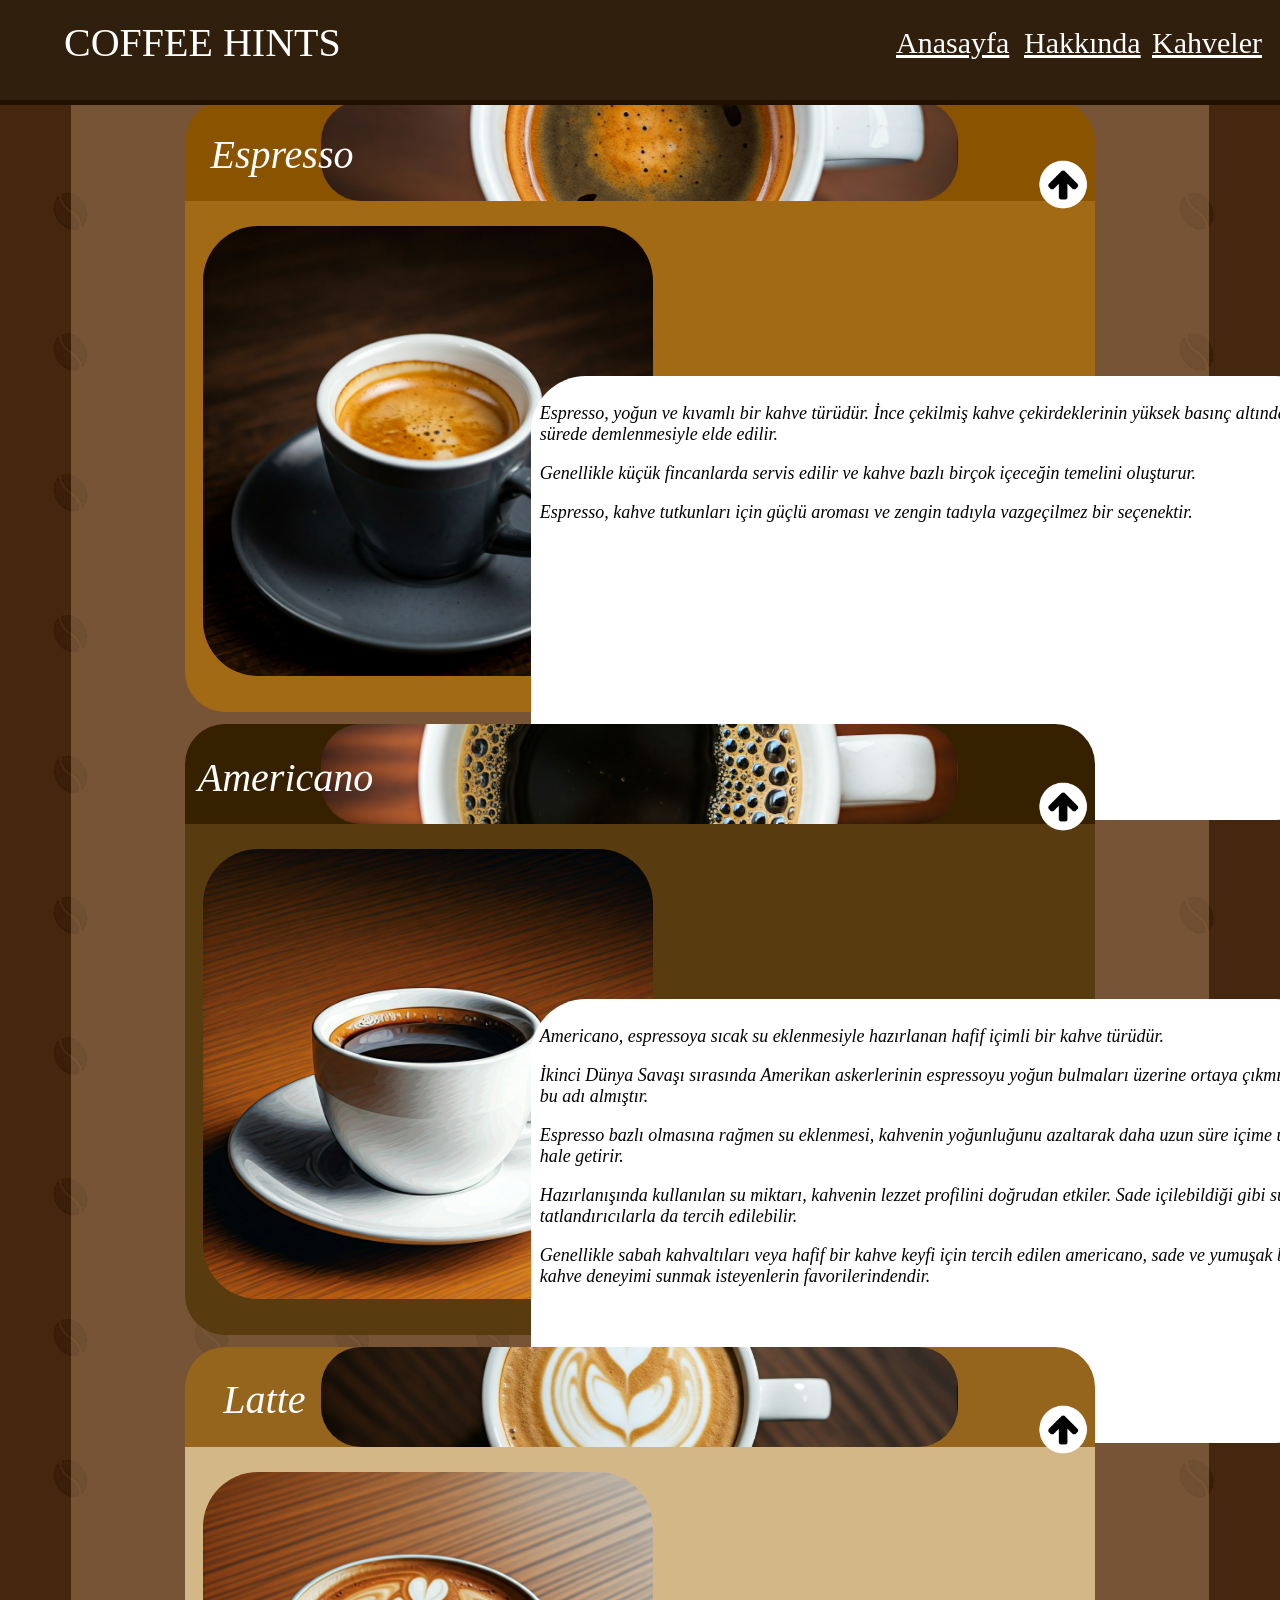
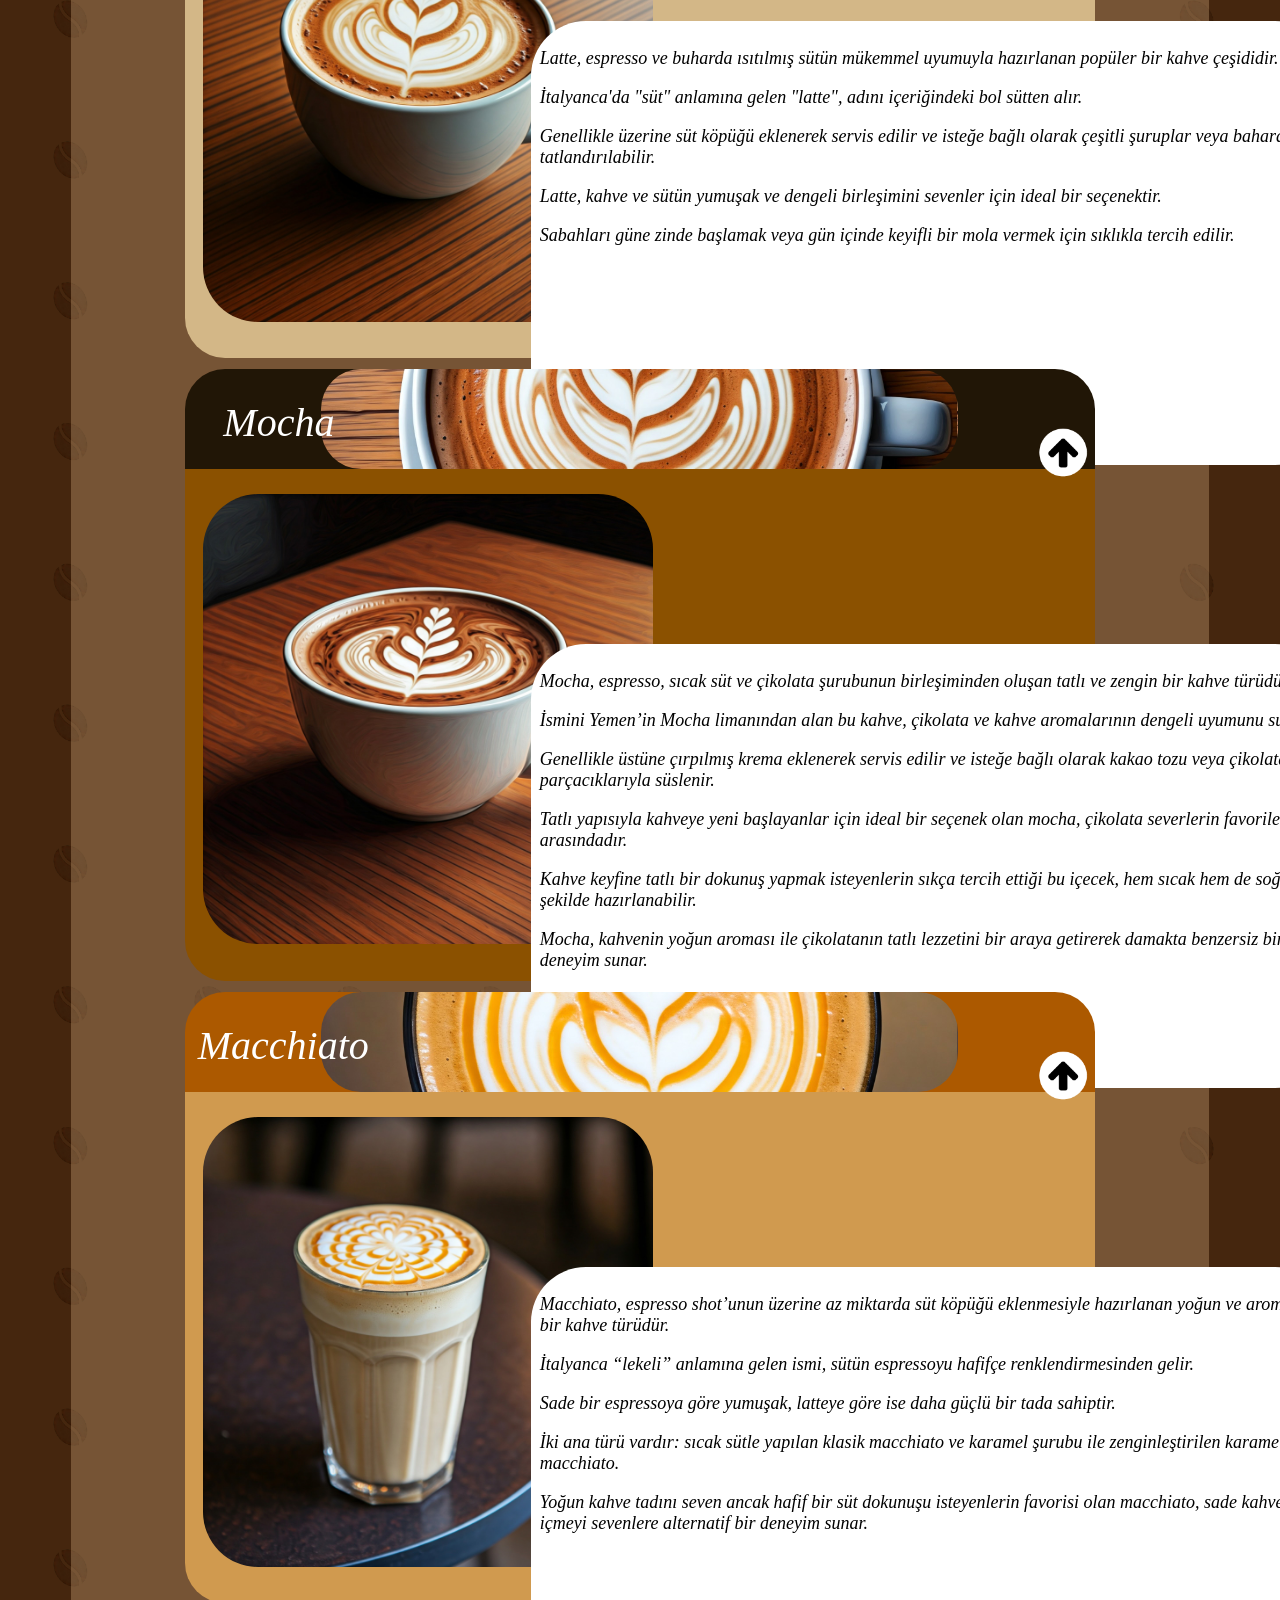
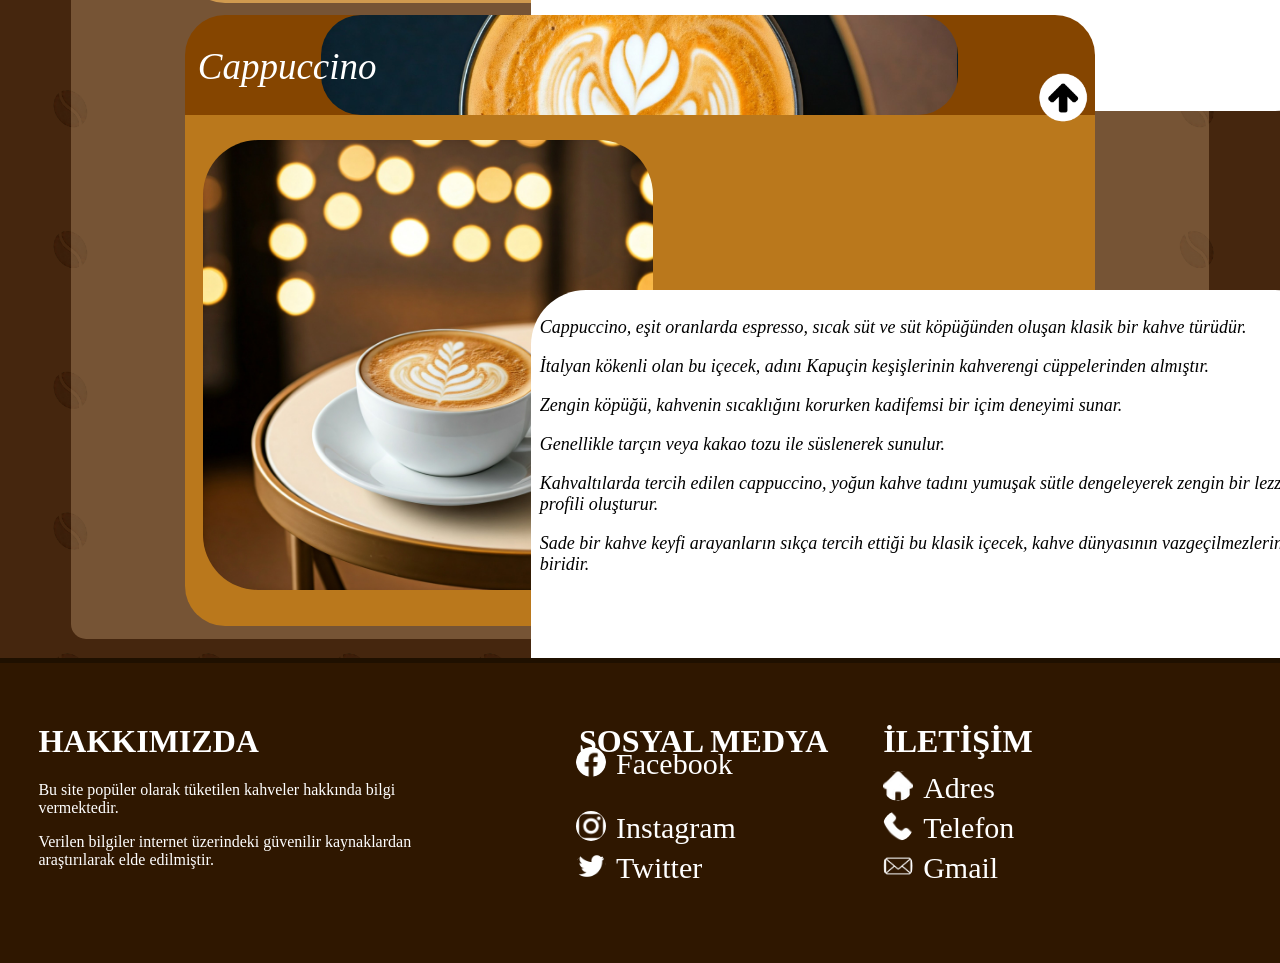
<file: Web_Sitelerim/Coffee_Hints/index.html>
<!DOCTYPE html>
<html lang="en">
<head>
    <meta charset="UTF-8">
    <meta name="viewport" content="width=device-vidth, initial-scale=1.0">
    <title>Coffee Hints</title>
    <link rel="stylesheet" href="style.css">
    <link rel="icon" href="images/site_background_coffee.png" type="image/png">
</head>
<body>
<!--////////////////////////////////////////////////////////HEADER/////////////////////////////////////////////////////////////////////////////////////////////-->
    <header>
        <div id="header">
            <div id="Namespace"> <a href="">COFFEE HINTS</a></div>
            <div>
                <p id="anasayfa" class="links"><u><a href="">Anasayfa</a></u></p>
                <p id="hakkinda" class="links"><u><a href="">Hakkında</a></u></p>
                <p id="kahveler" class="links"><u><a href="">Kahveler</a></u></p>
            </div>
        </div>
    </header>
 <!--////////////////////////////////////////////////////////COFFIES/////////////////////////////////////////////////////////////////////////////////////////////-->
    <div id="background">
        <div id="espresso" class="coftitle">
            <div class="coftext"><p>Espresso</p></div>
            <div id="esphoto" class="titlephoto"></div>
            <button onclick="esbutton()" style="background: none; border: 0px; outline: none;">
                <div id="esbutton" class="cofbutton"></div>
            </button>
        </div>
 <!--////////////////////////////////////////////////////////ESPRESSO/////////////////////////////////////////////////////////////////////////////////////////////-->
        <div id="esbox" class="cofbox">
            <div id="esboxphoto" class="cofphoto"></div> 
            <div id="esboxinfo" class="cofinfo">
                <div class="cofinfotext">
                    <p>Espresso, yoğun ve kıvamlı bir kahve türüdür. İnce çekilmiş kahve çekirdeklerinin yüksek basınç altında kısa sürede demlenmesiyle elde edilir.</p>
                    <p>Genellikle küçük fincanlarda servis edilir ve kahve bazlı birçok içeceğin temelini oluşturur.</p>
                    <p>Espresso, kahve tutkunları için güçlü aroması ve zengin tadıyla vazgeçilmez bir seçenektir.</p>
                </div>
            </div>
        </div>
 <!--////////////////////////////////////////////////////////AMERICANO/////////////////////////////////////////////////////////////////////////////////////////////-->
        <div id="americano" class="coftitle">
            <div id="ametext" class="coftext"><p>Americano</p></div>
            <div id="amephoto" class="titlephoto"></div>
            <button onclick="amebutton()" style="background: none; border: 0px; outline: none;"><div id="amebutton" class="cofbutton"></div></button>
        </div>

        <div id="amebox" class="cofbox">
            <div id="ameboxphoto" class="cofphoto"></div>
            <div id="ameboxinfo" class="cofinfo">
                <div class="cofinfotext">
                    <p>Americano, espressoya sıcak su eklenmesiyle hazırlanan hafif içimli bir kahve türüdür.</p>
                    <p>İkinci Dünya Savaşı sırasında Amerikan askerlerinin espressoyu yoğun bulmaları üzerine ortaya çıkmış ve bu adı almıştır.</p>
                    <p>Espresso bazlı olmasına rağmen su eklenmesi, kahvenin yoğunluğunu azaltarak daha uzun süre içime uygun hale getirir.</p>
                    <p>Hazırlanışında kullanılan su miktarı, kahvenin lezzet profilini doğrudan etkiler. Sade içilebildiği gibi süt veya tatlandırıcılarla da tercih edilebilir.</p>
                    <p>Genellikle sabah kahvaltıları veya hafif bir kahve keyfi için tercih edilen americano, sade ve yumuşak bir kahve deneyimi sunmak isteyenlerin favorilerindendir.</p>
                </div>
            </div>
        </div>
 <!--////////////////////////////////////////////////////////LATTE/////////////////////////////////////////////////////////////////////////////////////////////-->
        <div id="latte" class="coftitle">
            <div id="latext" class="coftext"><p>Latte</p></div>
            <div id="laphoto" class="titlephoto"></div>
            <button onclick="labutton()" style="background: none; border: 0px; outline: none;"><div id="labutton" class="cofbutton"></div></button>
        </div>

        <div id="labox" class="cofbox">
            <div id="laboxphoto" class="cofphoto"></div>
            <div id="laboxinfo" class="cofinfo">
                <div class="cofinfotext">
                    <p>Latte, espresso ve buharda ısıtılmış sütün mükemmel uyumuyla hazırlanan popüler bir kahve çeşididir.</p>
                    <p>İtalyanca'da "süt" anlamına gelen "latte", adını içeriğindeki bol sütten alır.</p>
                    <p>Genellikle üzerine süt köpüğü eklenerek servis edilir ve isteğe bağlı olarak çeşitli şuruplar veya baharatlarla tatlandırılabilir.</p>
                    <p>Latte, kahve ve sütün yumuşak ve dengeli birleşimini sevenler için ideal bir seçenektir.</p>
                    <p>Sabahları güne zinde başlamak veya gün içinde keyifli bir mola vermek için sıklıkla tercih edilir.</p>
                </div>
            </div>
        </div>
 <!--////////////////////////////////////////////////////////MOCHA/////////////////////////////////////////////////////////////////////////////////////////////-->
        <div id="mocha" class="coftitle">
            <div id="motext" class="coftext"><p>Mocha</p></div>
            <div id="mophoto" class="titlephoto"></div>
            <button onclick="mobutton()" style="background: none; border: 0px; outline: none;"><div id="mobutton" class="cofbutton"></div></button>
        </div>

        <div id="mobox" class="cofbox">
            <div id="moboxphoto" class="cofphoto"></div>
            <div id="moboxinfo" class="cofinfo">
                <div class="cofinfotext">
                    <p>Mocha, espresso, sıcak süt ve çikolata şurubunun birleşiminden oluşan tatlı ve zengin bir kahve türüdür.</p>
                    <p>İsmini Yemen’in Mocha limanından alan bu kahve, çikolata ve kahve aromalarının dengeli uyumunu sunar.</p>
                    <p>Genellikle üstüne çırpılmış krema eklenerek servis edilir ve isteğe bağlı olarak kakao tozu veya çikolata parçacıklarıyla süslenir.</p>
                    <p>Tatlı yapısıyla kahveye yeni başlayanlar için ideal bir seçenek olan mocha, çikolata severlerin favorileri arasındadır.</p>
                    <p>Kahve keyfine tatlı bir dokunuş yapmak isteyenlerin sıkça tercih ettiği bu içecek, hem sıcak hem de soğuk şekilde hazırlanabilir.</p>
                    <p>Mocha, kahvenin yoğun aroması ile çikolatanın tatlı lezzetini bir araya getirerek damakta benzersiz bir deneyim sunar.</p>
                </div>
            </div>
        </div>
<!--////////////////////////////////////////////////////////MACCHIATO/////////////////////////////////////////////////////////////////////////////////////////////-->
        <div id="macchiato" class="coftitle">
            <div id="matext" class="coftext"><p>Macchiato</p></div>
            <div id="maphoto" class="titlephoto"></div>
            <button onclick="mabutton()" style="background: none; border: 0px; outline: none;"><div id="mabutton" class="cofbutton"></div></button>
        </div>

        <div id="mabox" class="cofbox">
            <div id="maboxphoto" class="cofphoto"></div>
            <div id="maboxinfo" class="cofinfo">
                <div class="cofinfotext">
                    <p>Macchiato, espresso shot’unun üzerine az miktarda süt köpüğü eklenmesiyle hazırlanan yoğun ve aromatik bir kahve türüdür.</p>
                    <p>İtalyanca “lekeli” anlamına gelen ismi, sütün espressoyu hafifçe renklendirmesinden gelir.</p>
                    <p>Sade bir espressoya göre yumuşak, latteye göre ise daha güçlü bir tada sahiptir.</p>
                    <p>İki ana türü vardır: sıcak sütle yapılan klasik macchiato ve karamel şurubu ile zenginleştirilen karamel macchiato.</p>
                    <p>Yoğun kahve tadını seven ancak hafif bir süt dokunuşu isteyenlerin favorisi olan macchiato, sade kahve içmeyi sevenlere alternatif bir deneyim sunar.</p>
                </div>
            </div>
        </div>
<!--////////////////////////////////////////////////////////CAPPUCCINO/////////////////////////////////////////////////////////////////////////////////////////////-->
        <div id="cappuccino" class="coftitle">
            <div id="catext" class="coftext"><p>Cappuccino</p></div>
            <div id="caphoto" class="titlephoto"></div>
            <button onclick="cabutton()" style="background: none; border: 0px; outline: none;"><div id="cabutton" class="cofbutton"></div></button>
        </div>

        <div id="cabox" class="cofbox">
            <div id="caboxphoto" class="cofphoto"></div>
            <div id="caboxinfo" class="cofinfo">
                <div class="cofinfotext">
                    <p>Cappuccino, eşit oranlarda espresso, sıcak süt ve süt köpüğünden oluşan klasik bir kahve türüdür.</p>
                    <p>İtalyan kökenli olan bu içecek, adını Kapuçin keşişlerinin kahverengi cüppelerinden almıştır.</p>
                    <p>Zengin köpüğü, kahvenin sıcaklığını korurken kadifemsi bir içim deneyimi sunar.</p>
                    <p>Genellikle tarçın veya kakao tozu ile süslenerek sunulur.</p>
                    <p>Kahvaltılarda tercih edilen cappuccino, yoğun kahve tadını yumuşak sütle dengeleyerek zengin bir lezzet profili oluşturur.</p>
                    <p>Sade bir kahve keyfi arayanların sıkça tercih ettiği bu klasik içecek, kahve dünyasının vazgeçilmezlerinden biridir.</p>
                </div>
            </div>
        </div>
    </div>

    <footer>
        <div id="footer">
            <div id="aboutarea" class="areas">
                <p><h1 id="hakkimizda">HAKKIMIZDA</h1></p>
                <p>Bu site popüler olarak tüketilen kahveler hakkında bilgi vermektedir.</p>
                <p>Verilen bilgiler internet üzerindeki güvenilir kaynaklardan araştırılarak elde edilmiştir.</p>  
            </div>

            <div id="socialmarea" class="areas">

                <h1 id="stitle">SOSYAL MEDYA</h1>

                <div id="facebook" class="contacticons">
                    <div class="contacttexts"><p class="links"><a href="">Facebook</a></p></div>
                </div>

                <div id="instagram" class="contacticons">
                    <div class="contacttexts"><p class="links"><a href="">Instagram</a></p></div>
                </div>

                <div id="twitter" class="contacticons">
                    <div class="contacttexts"><p class="links"><a href="">Twitter</a></p></div>
                </div>
            </div>

            <div id="contactarea" class="areas">

                <h1 id="ctitle">İLETİŞİM</h1>

                <div id="adress" class="contacticons">
                    <div class="contacttexts"><p class="links">Adres</p></div>
                </div>

                <div id="phone" class="contacticons">
                    <div class="contacttexts"><p class="links">Telefon</p></div>
                </div>

                <div id="email" class="contacticons">
                    <div class="contacttexts"><p class="links">Gmail</p></div>
                </div>    
            </div>
        </div>
    </footer>
    <script src="script.js"></script>
</body>
</html>
</file>
<file: Web_Sitelerim/Coffee_Hints/style.css>
body
{
    background-image: url(images/coffeebackground.png);
    background-size: 11%;
    background-color: rgb(69, 38, 14);
}
a, a:link, a:visited, a:active
{
    text-decoration-color: white;
    color: white;
    text-decoration: none;
}
a:hover
{
    color: rgba(255, 255, 255, 0.271);
}
#header {
    padding: 0;
    margin: 0; 
    width: 100%;
    height: 100px;
    border: 1px solid black;
    position: fixed; 
    top: 0; 
    left: 0; 
    background-color: rgb(47, 31, 12);
    z-index: 1000; 
    border: 1px;
    border-bottom: 5px solid rgb(31, 16, 0);
}

#background
{   padding-top: 1%;
    padding-bottom: 1%;
    width: 90%;
    height: auto;
    background-color: rgba(222, 184, 135, 0.317);
    border: 0px solid rgb(255, 0, 0);
    border-radius: 15px;
    margin-top: 7%;
    margin-left: 5%;
    margin-bottom: 1.5%;
}
/*//////////////////////////FOOTER///////////////////////////////////*/
#footer
{
    
    background-color: rgb(47, 23, 0);
    border-top-color: rgb(0, 0, 0);
    border-top: 5px solid rgb(31, 16, 0);
    position: absolute;
    width: 100%;
    height: 300px;
    left: 0px;
    padding: 0px;
    margin-bottom: 0px;
    
}
.areas
{
    text-align: left;
   
    color: white;
    background-color: rgba(255, 255, 255, 0);
    position: absolute;
    width: 30%;
    height: 200px;
    
   
    margin-top: 3%;
}
#aboutarea
{
    left: 3%;
}
#hakkimizda
{
margin-left: 0px;
}
#socialmarea
{
   
    left: 45%;
}
#contactarea
{
    left: 69%;
}

.contacticons
{
    border: 0px,solid,black;
    border-radius: 100%;
    background-color: rgba(255, 255, 255, 0);
    position: absolute;
    width: 30px;
    height: 30px;
    left: 0px;
    background-size: 100%;
    background-position: 0px;
}
.contacttexts
{
    position: absolute;
    left: 30px;
}

.links
{   
    position: absolute;
    margin-left: 10px;
    margin-top: 1%;
}

#stitle
{
    position: absolute;
    left: 3px;
}

#facebook
{   
    
    margin-top: 12%;
    background-image: url(images/facebook.png);
    
}

#instagram
{   
    
    top: 110px;
    background-image: url(images/instagram.png);
}

#twitter
{   
    
    top: 150px;
    background-image: url(images/twitter.png);
    background-size: 88%;
    background-position: 2.5px;
    
}

#adress
{   
    top: 70px;
    background-image: url(images/adress.png);
    background-size: 97%;
    background-position: 0.5px,0.5px;
}

#phone
{   
    top: 110px;
    background-image: url(images/phone.png);
}

#email
{   
    top: 150px;
    background-image: url(images/mail.png);
    background-size: 88%;
    background-position: 2px,0px;
}
/*//////////////////////////ESPRESSO///////////////////////////////////*/
#espresso
{
    background-color: rgb(138, 83, 0);
    margin-top: 0%;
    padding-top: 0%;
}
#esphoto
{
    background-image: url(images/espresso.jpeg);
}
#esbox
{
   background-color:  rgb(163, 106, 21);
}

#esboxphoto
{
    background-image: url(images/espressofoto.jpeg);
}
/*//////////////////////////AMERICANO///////////////////////////////////*/

#americano
{
    background-color: rgb(53, 32, 0);
    margin-top: 0%;
    padding-top: 0%;
    margin-top: 1%;
}
#amephoto
{
    background-image: url(images/americano.jpeg);
}
#amebox
{
   background-color: rgb(88, 59, 15);
}

#ameboxphoto
{
    background-image: url(images/americanofoto.jpeg);

}
#ametext
{
    margin-left: 1%;
}

/*//////////////////////////LATTE///////////////////////////////////*/

#latte
{
    background-color: rgb(149, 101, 29);
    margin-top: 0%;
    padding-top: 0%;
    margin-top: 1%;
}
#laphoto
{
    background-image: url(images/latte.jpeg);
}
#labox
{
   background-color: rgb(211, 183, 135);
}

#laboxphoto
{
    background-image: url(images/lattemasa.jpeg);

}
#latext
{
    margin-left: 3%;
}



/*//////////////////////////MOCHA///////////////////////////////////*/

#mocha
{
    background-color: rgb(33, 22, 6);
    margin-top: 0%;
    padding-top: 0%;
    margin-top: 1%;
}
#mophoto
{
    background-image: url(images/mochaust.jpeg);
}
#mobox
{
   background-color: rgb(139, 81, 0);
}

#moboxphoto
{
    background-image: url(images/mochamasa1.jpeg);

}
#motext
{
    margin-left: 3%;
}

/*//////////////////////////MACCHIATO///////////////////////////////////*/

#macchiato
{
    background-color: rgb(172, 89, 0);
    margin-top: 0%;
    padding-top: 0%;
    margin-top: 1%;
}
#maphoto
{
    background-image: url(images/macust.jpeg);
}
#mabox
{
   background-color: rgb(208, 154, 79);
}

#maboxphoto
{
    background-image: url(images/macmasa.jpeg);

}

#matext
{
    margin-left: 1%;
}

/*//////////////////////////CAPPUCCINO///////////////////////////////////*/

#cappuccino
{
    background-color: rgb(133, 69, 0);
    margin-top: 0%;
    padding-top: 0%;
    margin-top: 1%;
}
#caphoto
{
    background-image: url(images/capust.jpeg);
}
#cabox
{
   background-color: rgb(186, 120, 28);
}

#caboxphoto
{
    background-image: url(images/capmasa.jpeg);

}

#catext
{
    margin-top: -0.5%;
    margin-left: 1%;
    font-size: 37px;
}
/*//////////////////////////CLASSES///////////////////////////////////*/


/*//////////////////////////COFFIES///////////////////////////////////*/

.coftitle
{
    margin-top: 2%;
    margin-left: 10%;
    width: 80%;
    height: 100px;
    border-top-left-radius: 40px;
    border-top-right-radius: 40px;
    border: 0px solid rgb(98, 255, 0);
}

.titlephoto
{
    margin: 0,0,0,0;
    
    width: 70%;
    height: 100px;
    border-radius: 40px;
    border: 0px solid rgb(0, 204, 255);
    margin-left:15%;
    margin-top: 0%;
    z-index: 1000px;
    
    background-size: 100%;
    background-position: -1px center, 1px center;
}
.coftext
{

    font-size: 40px;
    font-style: italic;
    color: white;
    position: absolute;
    margin-left: 2%;
    margin-top: -0.8%;
}
.cofbox
{ 
    margin-top: 0%;
    margin-left: 10%;
    width: 80%;
    height: 500px;
    border: 0px solid black;
    border-bottom-left-radius: 40px;
    border-bottom-right-radius: 40px;
    padding-top: 1% ;
}

.cofbutton
{
    height: 80px;
    width: 80px;
    background-image: url(images/DownArrow1.png);
    background-size: 100%;
    rotate: 180deg;
    position: absolute;
    margin-top: -5.5%;
    margin-left: 65%;
}

.cofphoto
{
    width: 450px;
    height: 450px;
    background-size: 100%;
    margin-left: 2%;
    border-radius: 55px;
    margin-top: 1.5%;
}
.cofinfo
{
    width: 790px;
    height: 435px;
    
    margin-left: 38%;
    border-radius: 55px;
    margin-top: -33%;
   
    background-color: white;
    padding-top: 1%;
    padding-left: 1%;
}
.cofinfotext{

    
    font-size: large;
    font-style: italic;
    font-family:cursive;
    
}

/*//////////////////////////TITLE///////////////////////////////////*/

#Namespace
{
    width: 300px;
    height: 50px;

    
    position: absolute;
    color: white;
    font-size: 40px;
    margin-left: 5%;
    margin-top: 1.5%;
}

#anasayfa
{
margin-left: 70%;
}

#hakkinda
{
    margin-left: 80%;
}


#kahveler
{
    margin-left: 90%;
}




.links
{
color: white;
margin-top: 2%;
position: absolute;
font-size: 30px;

}
.links:hover
{
    color: rgba(255, 255, 255, 0.192);
    display: block;
}
</file>
